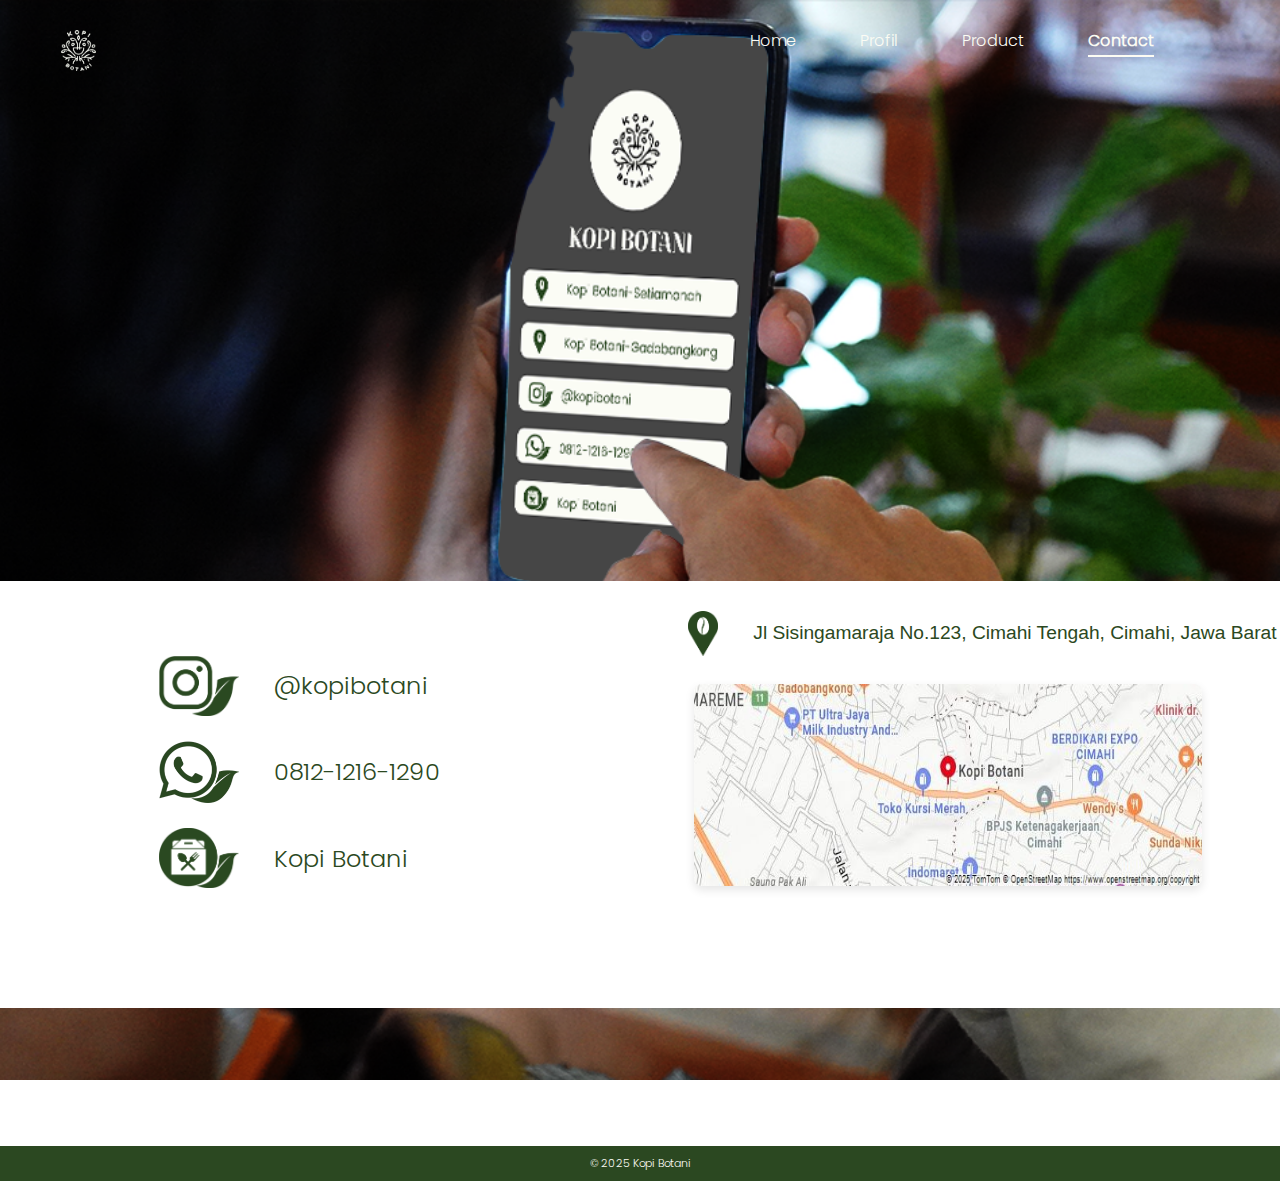
<file: kontak.html>
<!DOCTYPE html>
<html lang="en">

<head>
    <meta charset="UTF-8"> 
    <meta http-equiv="X-UA-Compatible" content="IE=edge">
    <meta name="viewport" content="width=device-width,initial-scale=1.0">
    <title>Kopi Botani</title>
    <link rel="stylesheet" href="kontak.css">
</head>

<body>
    <div class="banner">
        <div class="navbar">
            <img src="images/logo.png" class="logo">
            <ul>
                <li><a href="index.html">Home</a></li>
                <li><a href="profil.html">Profil</a></li>
                <li><a href="produk.html">Product</a></li>
                <li><a href="kontak.html"class="active">Contact</a></li>
            </ul>
        </div>

<main>
        <section class="hero-section">
            <div class="hero-overlay"></div>
        </section>

        <section class="contact-info">
            <div class="address">
                 <img src="images/navigasi.png" alt="Lokasi Peta" class="icon-custom map-icon">
                <p>Jl Sisingamaraja No.123, Cimahi Tengah, Cimahi, Jawa Barat</p>
            </div>

            <div class="contact-details">
                <div class="contact-item">
                    <img src="images/ig.png" alt="Lokasi Peta" class="icon-custom map-icon">
                    <p><a href="https://www.instagram.com/kopibotani/" target="_blank">@kopibotani</a></p>
                </div>
                <div class="contact-item">
                    <img src="images/wa.png" alt="Lokasi Peta" class="icon-custom map-icon">
                    <p><a href="https://wa.me/6281212161290" target="_blank">0812-1216-1290</a></p>
                </div>
                <div class="contact-item">
                    <img src="images/grab.png" alt="Lokasi Peta" class="icon-custom map-icon"> 
                    <p><a href="https://food.grab.com/id/en/restaurant/kopi-botani-setiamanah-delivery/6-C35KTU5JVT2FG2" target="_blank">Kopi Botani</a></p>
                </div>
            </div>

            <div class="map">
                <a href="https://www.google.com/maps/search/Kopi+Botani/@-6.883713,107.544719,17z" target="_blank"></a>
                <img src="images/maps.jpeg" alt="Map of Kopi Botani">
            </div>
        </section>
    </main>

    <footer class="footer">
        <p>&copy; 2025 Kopi Botani</p>
    </footer>
    
</body>
</html>
</file>
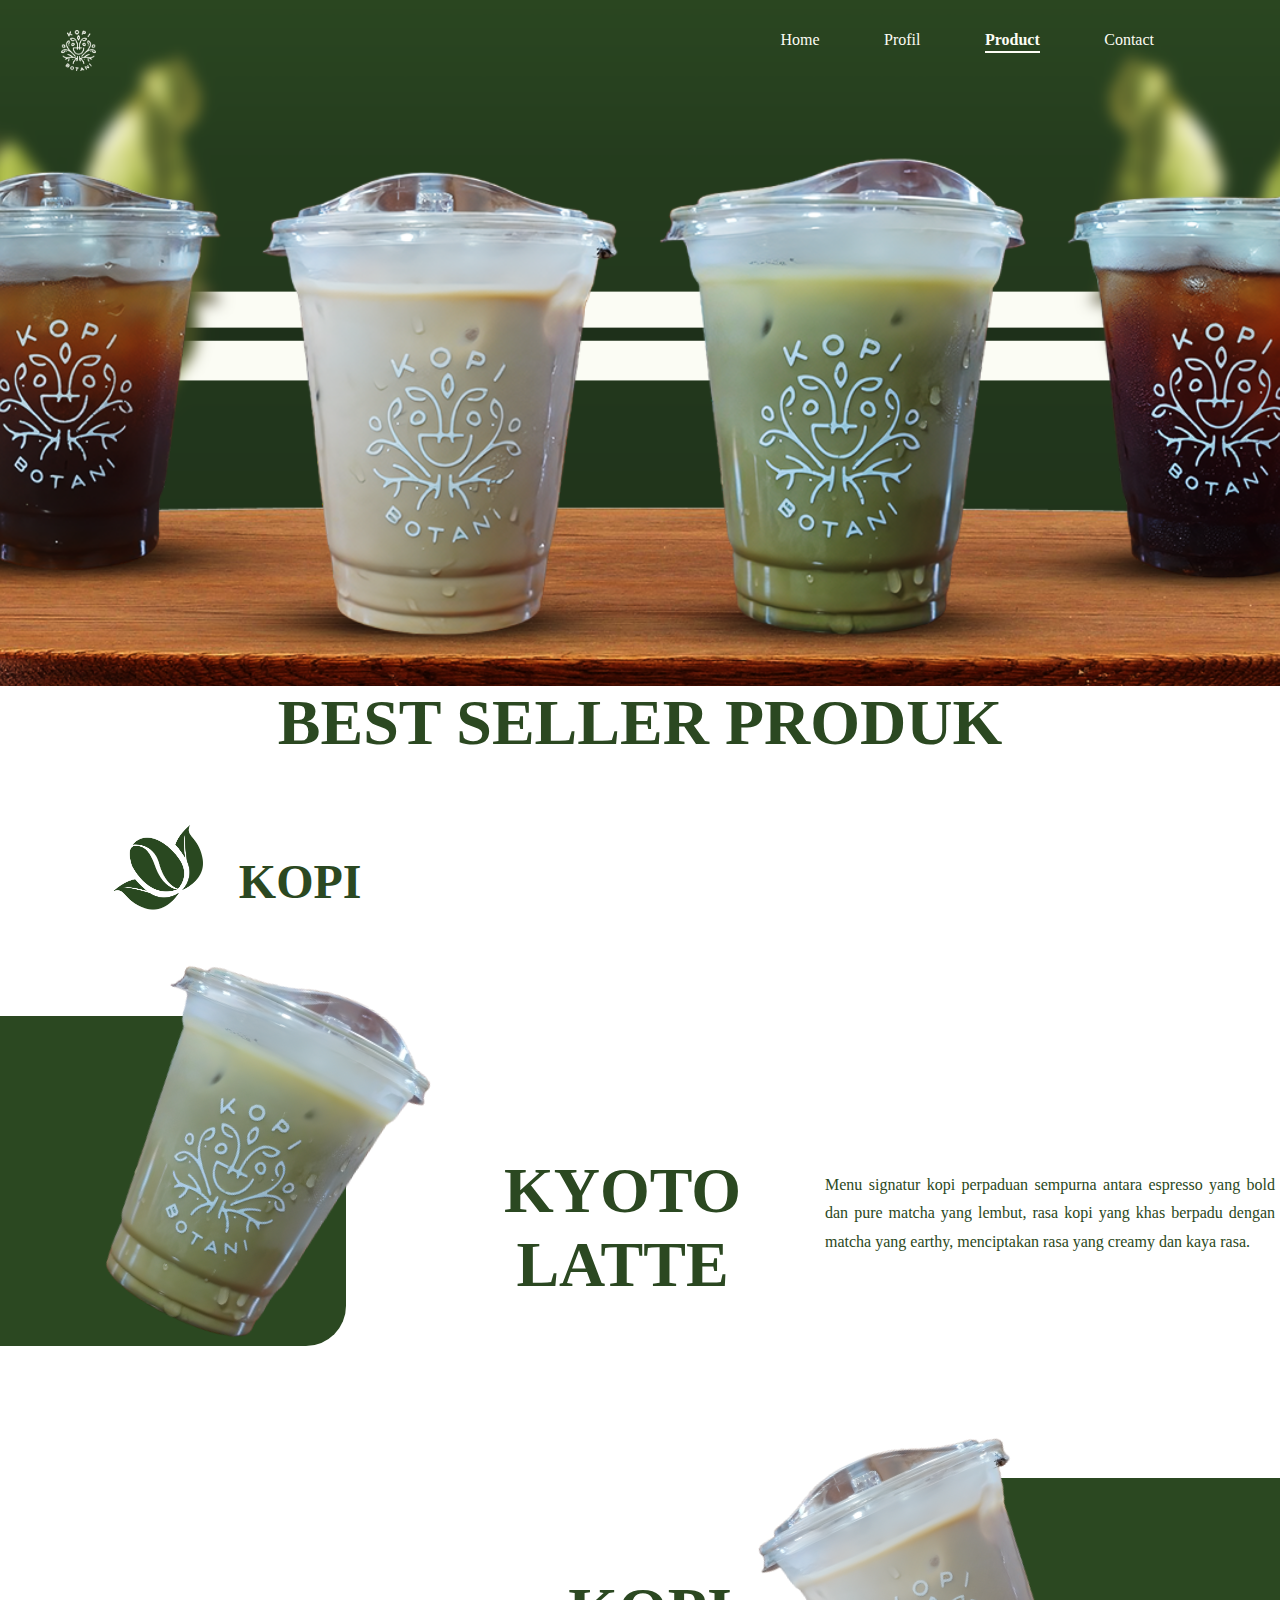
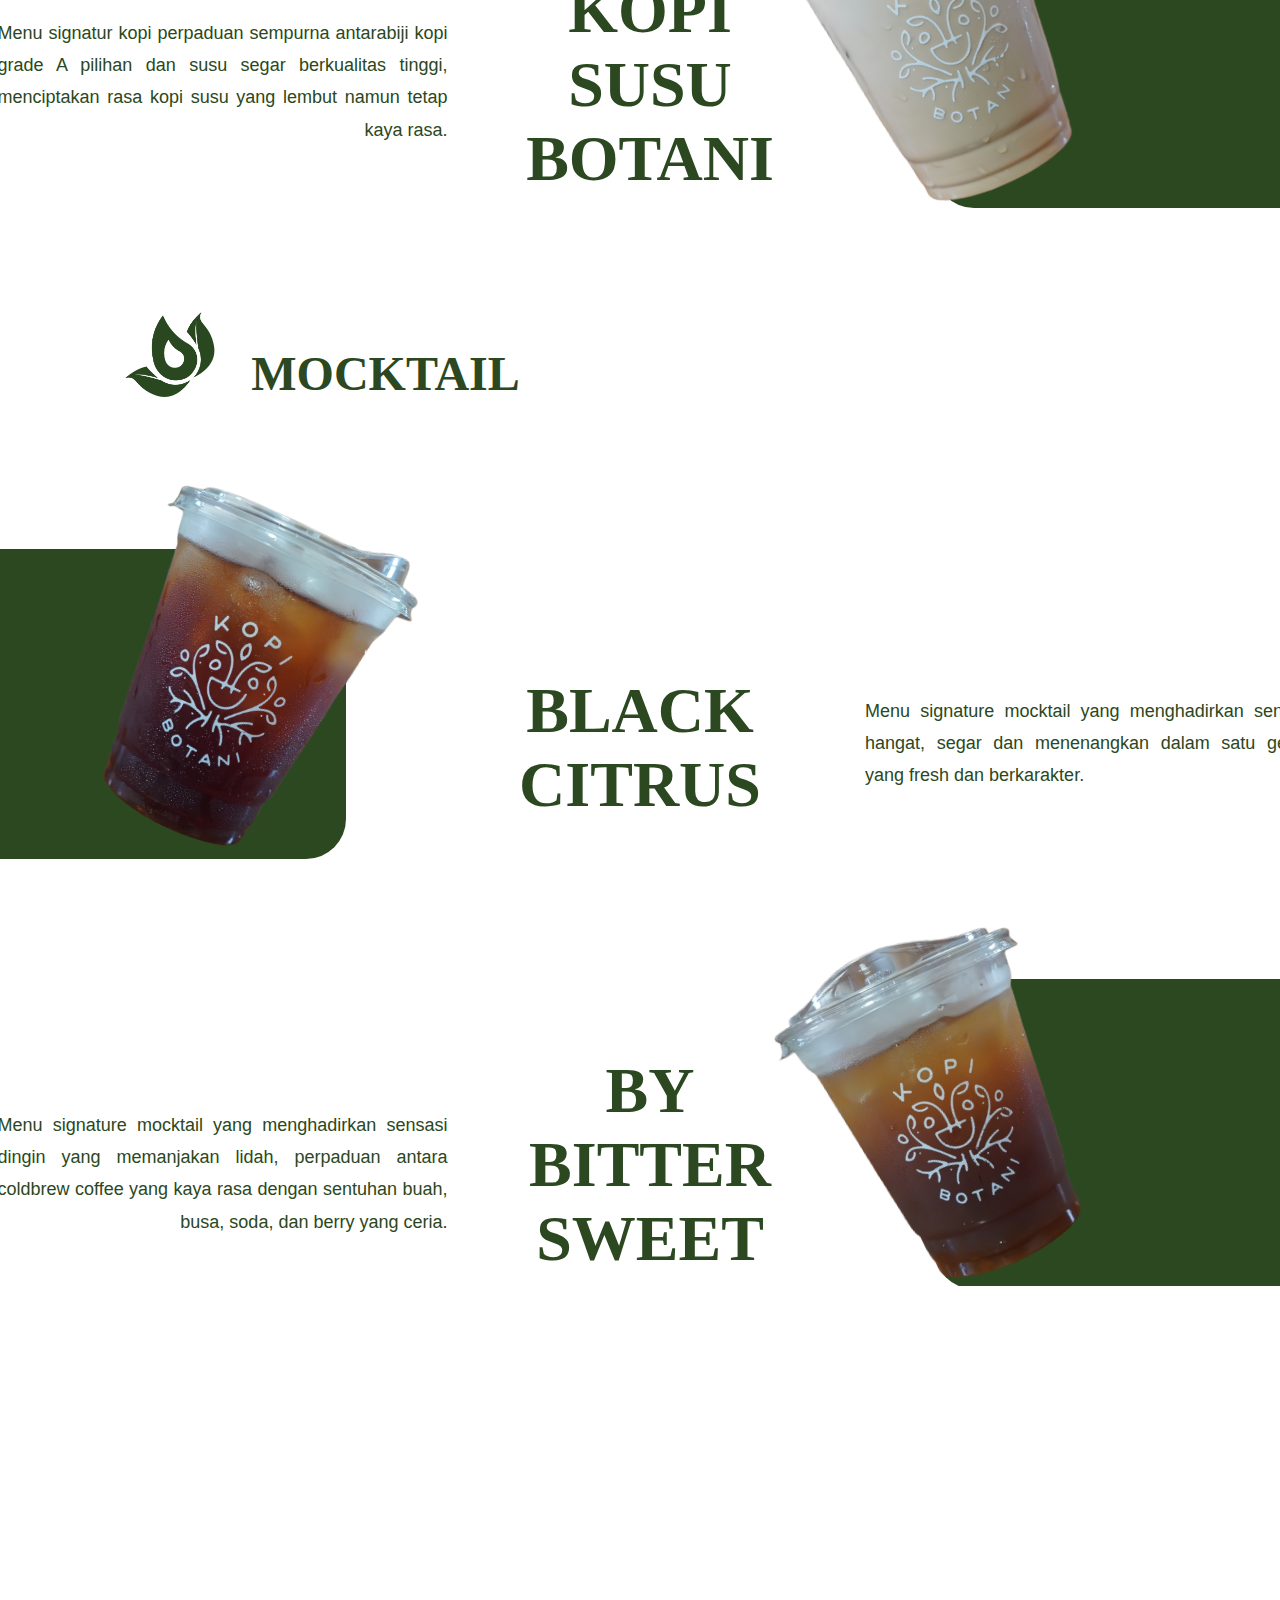
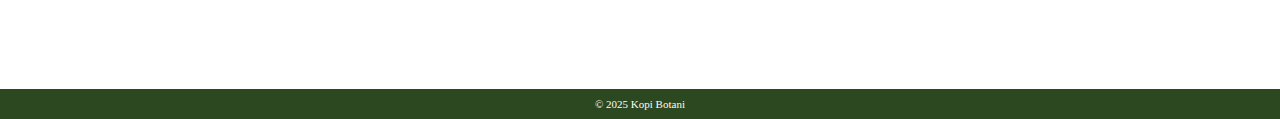
<file: produk.html>
<!DOCTYPE html>
<html lang="en">

<head>
    <meta charset="UTF-8"> 
    <meta http-equiv="X-UA-Compatible" content="IE=edge">
    <meta name="viewport" content="width=device-width,initial-scale=1.0">
    <title>Kopi Botani</title>
    <link rel="stylesheet" href="produk.css">
</head>

<body>
    <div class="banner">
        <div class="navbar">
            <img src="images/logo.png" class="logo">
            <ul>
                <li><a href="index.html">Home</a></li>
                <li><a href="profil.html">Profil</a></li>
                <li><a href="produk.html"class="active">Product</a></li>
                <li><a href="kontak.html">Contact</a></li>
            </ul>
        </div>

   <main>
        <section class="bestseller-product">
            <h2 class="section-title">BEST SELLER PRODUK</h2>

            <div class="product-category">
                <div class="category-header">
                    <img src="images/icon.png" alt="Coffee Icon" class="category-icon">
                    <h3 class="category-name">KOPI</h3>
                </div>
                <div class="product-item">
                    <div class="square-top"></div>
                    <img src="images/kyoto.png" alt="Kyoto Latte" class="product-image-top">
                    <div class="product-details">
                        <h4 class="product-name-top">KYOTO<br>LATTE</h4>
                        <p class="product-description-top">Menu signatur kopi perpaduan sempurna antara espresso yang bold dan pure matcha yang lembut, rasa kopi yang khas berpadu dengan matcha yang earthy, menciptakan rasa yang creamy dan kaya rasa.</p>
                    </div>
                </div>
                <div class="product-item product-item-right">
                    <div class="circle"></div>
                    <img src="images/kopi.png" alt="Kopi Susu Botani" class="product-image-bottom">
                    <div class="product-details">
                        <h4 class="product-name-bottom">KOPI<br>SUSU<br>BOTANI</h4>
                        <p class="product-description-bottom">Menu signatur kopi perpaduan sempurna antarabiji kopi grade A pilihan dan susu segar berkualitas tinggi, menciptakan rasa kopi susu yang lembut namun tetap kaya rasa.</p>
                    </div>
                </div>
            </div>

            <div class="product-category-bottom">
                <div class="category-header">
                    <div class="star"></div>
                    <img src="images/iconn.png" alt="Mocktail Icon" class="category-icon-bottom">
                    <h3 class="category-name-bottom">MOCKTAIL</h3>
                </div>
                <div class="product-item">
                    <div class="oval"></div>
                    <img src="images/black.png" alt="Black Citrus" class="product-image-right">
                    <div class="product-details">
                        <h4 class="product-name-right">BLACK<br>CITRUS</h4>
                        <p class="product-description-right">Menu signature mocktail yang menghadirkan sensasi hangat, segar dan menenangkan dalam satu gelas. yang fresh dan berkarakter.</p>
                    </div>
                </div>
                <div class="product-item product-item-right">
                    <img src="images/bitter.png" alt="By Bitter Sweet" class="product-image-left">
                    <div class="product-details">
                        <h4 class="product-name-left">BY<br>BITTER<br>SWEET</h4>
                        <p class="product-description-left">Menu signature mocktail yang menghadirkan sensasi dingin yang memanjakan lidah, perpaduan antara coldbrew coffee yang kaya rasa dengan sentuhan buah, busa, soda, dan berry yang ceria.</p>
                    </div>
                </div>
            </div>
        </section>
    </main>


    <footer class="footer">
        <p>&copy; 2025 Kopi Botani</p>
    </footer>
    
</body>
</html>
</file>
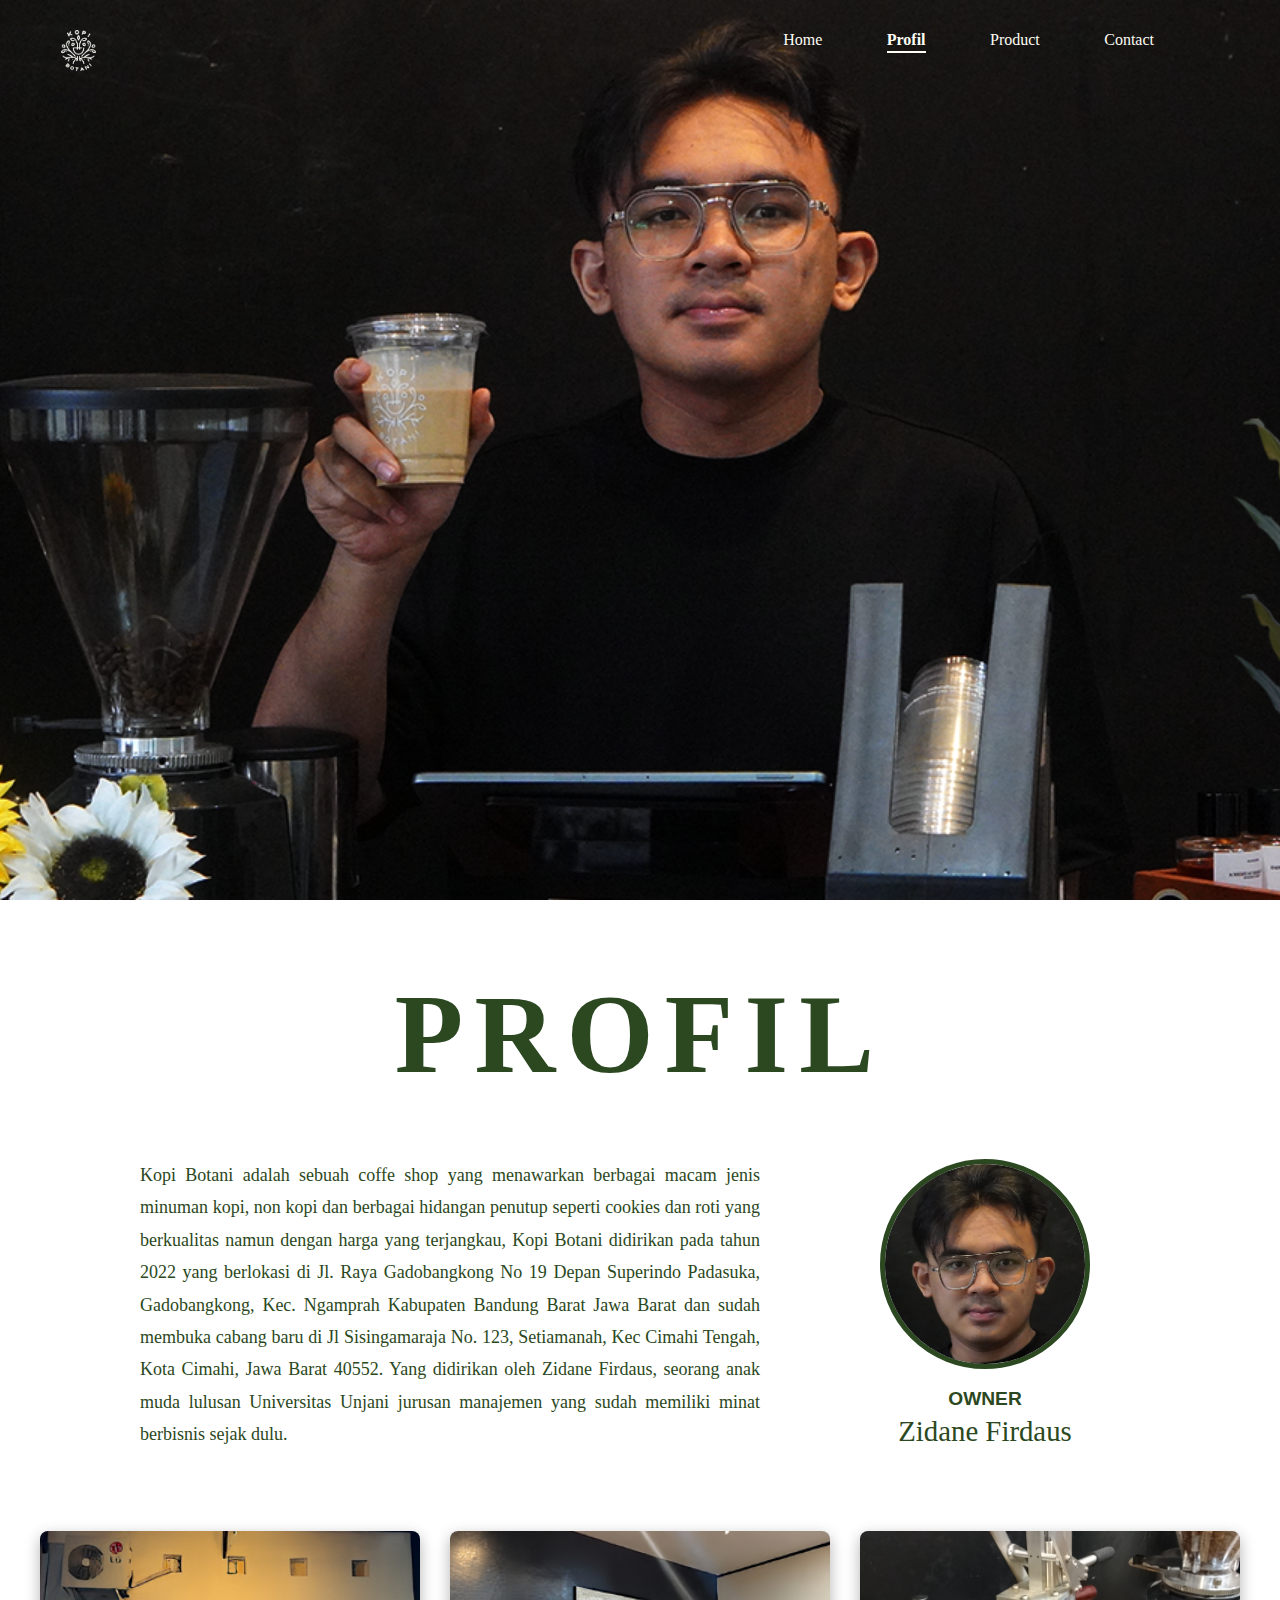
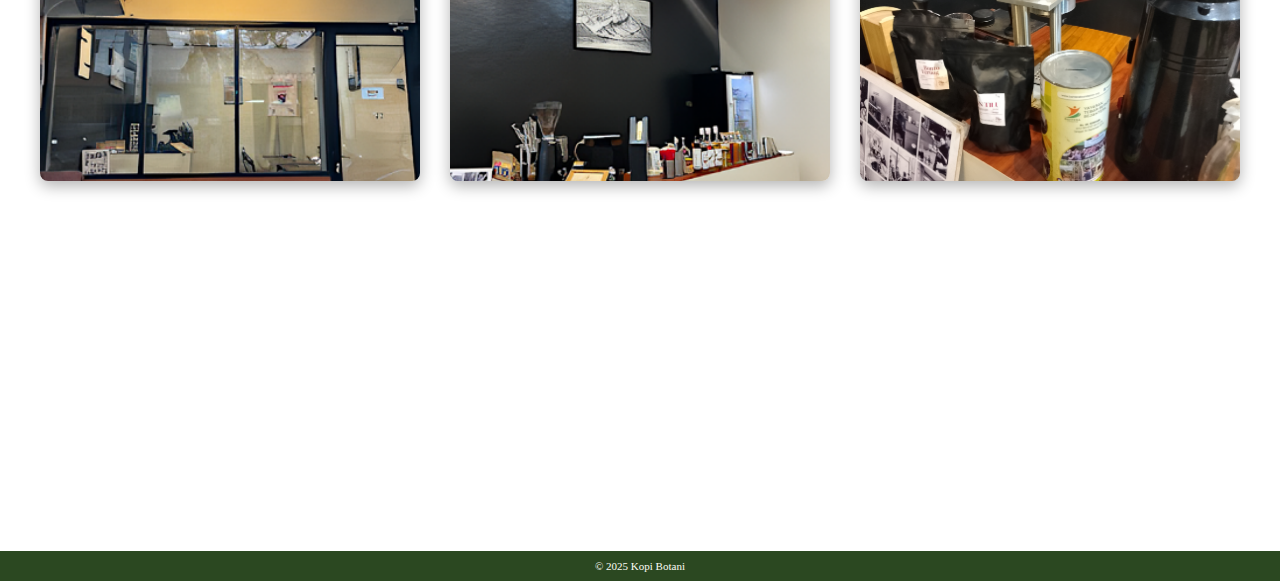
<file: profil.html>
<!DOCTYPE html>
<html lang="en">

<head>
    <meta charset="UTF-8"> 
    <meta http-equiv="X-UA-Compatible" content="IE=edge">
    <meta name="viewport" content="width=device-width,initial-scale=1.0">
    <title>Kopi Botani</title>
    <link rel="stylesheet" href="profil.css">
</head>

<body>
    <div class="banner">
        <div class="navbar">
            <img src="images/logo.png" class="logo">
            <ul>
                <li><a href="index.html">Home</a></li>
                <li><a href="profil.html"class="active">Profil</a></li>
                <li><a href="produk.html">Product</a></li>
                <li><a href="kontak.html">Contact</a></li>
            </ul>
        </div>

          <main>
        <section class="profile-hero">
            <div class="profile-hero-overlay"></div>
            </section>

        <section class="profile-content">
            <h1 class="profile-title">PROFIL</h1>

            <div class="profile-owner-section">
                <div class="owner-description">
                    <p>Kopi Botani adalah sebuah coffe shop yang menawarkan berbagai macam jenis 
                    minuman kopi, non kopi dan berbagai hidangan penutup seperti cookies dan roti 
                    yang berkualitas namun dengan harga yang terjangkau, Kopi Botani didirikan pada 
                    tahun 2022 yang berlokasi di Jl. Raya Gadobangkong No 19 Depan Superindo Padasuka, Gadobangkong, Kec. Ngamprah Kabupaten Bandung Barat Jawa Barat dan sudah membuka cabang baru di Jl Sisingamaraja No. 123, Setiamanah, Kec Cimahi 
                    Tengah, Kota Cimahi, Jawa Barat 40552. Yang didirikan oleh Zidane Firdaus, 
                    seorang anak muda lulusan Universitas Unjani jurusan manajemen yang sudah 
                    memiliki minat berbisnis sejak dulu.</p>
                </div>
                <div class="owner-info">
                    <img src="images/owner.png" alt="Owner Profile Picture" class="owner-pic"> <p class="owner-role">OWNER</p>
                    <p class="owner-name">Zidane Firdaus</p>
                </div>
            </div>

            <div class="gallery">
                <img src="images/1.png" alt="Cabang Kopi Botani 1"> <img src="images/2.png" alt="Cabang Kopi Botani 2"> <img src="images/3.jpg" alt="Area Bar Kopi Botani"> </div>
        </section>
    </main>

    <footer class="footer">
        <p>&copy; 2025 Kopi Botani</p>
    </footer>
    
</body>
</html>
</file>
<file: kontak.css>
@font-face {
    font-family: dauntea;
    src: url(fonts/Dauntea.otf);
}

@font-face {
    font-family: poppins;
    src: url(fonts/Poppins-Regular.ttf);
}

@font-face {
    font-family: Poppins;
    src: url(fonts/Poppins-Light.ttf);
}

*{
    margin: 0;
    padding: 0;
    font-family: sans-serif;
}

.banner{
    width: 100%;
    height: 120vh;
    background-image: url(images/kontak.png);
    background-size: cover;
    background-position: center;
}

.navbar{
    width: 85%;
    margin: auto;
    padding: 20px 0;
    display: flex;
    align-items: center;
    justify-content: space-between;
}

.logo{
    width: 35px;
    cursor: pointer;
    position: relative;
    right: 35px;
    top: 10px;
}

.navbar ul li{
    list-style: none;
    display: inline-block;
    margin: 0 30px;
    position: relative;
}

.navbar ul li a{
    text-decoration: none;
    color: #fcfcf4;
    text-transform: none;
    font-family: Poppins;
    font-weight: 350;
} 

.navbar ul li a.active{
    font-weight: 700;
}

.navbar ul li a.active::after {
    content: '';
    position: absolute;
    left: 0;
    bottom: -4px;
    width: 100%;
    height: 2px;
    background-color: #fcfcf4;
    font-weight: 700;
}

.navbar ul li::after{
    content: '';
    height: 2px;
    width: 0;
    background-color: #fcfcf4;
    position: absolute;
    left: 0;
    bottom: -4px;
    transition: 0.2s;
}

.navbar ul li:hover::after{
    width: 100%;
}

/* Contact Info Section */
.contact-info {
    display: grid;
    gap: 50px; /* Space between the grid items */
    padding: 30px 100px;
    background-color: #fff;
    align-items: start; /* Align items to the top of their cells */
    position:relative;
    top: 500px;
}

.address {
    display: flex;
    align-items: center;
    gap: 15px;
    font-size: 1.2em;
    color: #2b4821; /* Green color for location icon and text */
    position: relative;
    left: 100%;
    top: 0%;
}

.address .icon-custom {
    width: 30px; /* Sesuaikan ukuran lebar ikon */
    height: auto; /* Otomatis menyesuaikan tinggi agar proporsional */
    /* Jika Anda menggunakan `gap` di parent `.address`, margin-right ini mungkin tidak diperlukan */
    margin-right: 20px; /* Jarak antara ikon dan teks */
}

.contact-details {
    display: flex;
    flex-direction: column;
    gap: 25px;
    grid-column: 1 / 2; /* Place in the first column */
    grid-row: 2 / 3; /* Place in the second row */
    margin-top: 40px; /* Space from the address */
}

.contact-item {
    display: flex;
    align-items: center;
    gap: 15px;
    font-size: 1.5em;
    color: #2b4821;
    position: relative;
    top: -90px;
    left: 10%;
    font-family: Poppins;
    font-weight: 520;
}

.contact-item p{
    color: #2b4821;
    font-family: Poppins;
    font-weight: 500;
}

.contact-item p a{
    text-decoration: none;
    color: #2b4821;
    font-family: Poppins;
    font-weight: 500;
    transition: color 0.3s ease;
}

.contact-item p a:hover{
    font-weight: 700;
    color: #14220f;
}
.contact-item .icon-custom {
    width: 80px; /* Sesuaikan ukuran lebar ikon */
    height: auto; /* Otomatis menyesuaikan tinggi agar proporsional */
    /* Jika Anda menggunakan `gap` di parent `.address`, margin-right ini mungkin tidak diperlukan */
    margin-right: 20px; /* Jarak antara ikon dan teks */
}

.contact-item i {
    font-size: 1.8em;
    color: #2b4821; /* Green color for icons */
}

.map {
    grid-column: 2 / 3; /* Place in the second column */
    grid-row: 1 / span 2; /* Span across both rows in the second column */
    display: flex;
    justify-content: center;
    align-items: center;
    box-shadow: 0 4px 10px rgba(0, 0, 0, 0.1);
    border-radius: 8px;
    overflow: hidden;
    width: 115%;
    height: 55%;
    position: relative;
    right: 10%;
    top: 20%;
}

.map img,
.map iframe {
    width: 100%;
    height: 100%; /* Adjust map height as needed */
    border: none;
    display: block;
    
}

footer {
    background-color: #2b4821; /* Dark green matching the image */
    color: #fcfcf4;
    text-align: center;
    padding: 9px 0;
    position: relative;
    top: 59%;
    width: 100%;
}

.footer p {
    margin: 0;
    font-size: 11px;
    font-family: Poppins;
}
</file>
<file: produk.css>
* {
    margin: 0;
    padding: 0;
    font-family: sans-serif;
}

.banner{
    width: 100%;
    height: 80vh;
    background-image: url(images/produk.png);
    background-size: cover;
    background-position: center;
}

.navbar{
    width: 85%;
    margin: auto;
    padding: 20px 0;
    display: flex;
    align-items: center;
    justify-content: space-between;
}

.logo{
    width: 35px;
    cursor: pointer;
    position: relative;
    right: 35px;
    top: 10px;
}

.navbar ul li{
    list-style: none;
    display: inline-block;
    margin: 0 30px;
    position: relative;
}

.navbar ul li a{
    text-decoration: none;
    color: #fcfcf4;
    text-transform: none;
    font-family: Poppins;
    font-weight: 350;
} 

.navbar ul li a.active{
    font-weight: 700;
}

.navbar ul li a.active::after {
    content: '';
    position: absolute;
    left: 0;
    bottom: -4px;
    width: 100%;
    height: 2px;
    background-color: #fcfcf4;
    font-weight: 700;
}

.navbar ul li::after{
    content: '';
    height: 2px;
    width: 0;
    background-color: #fcfcf4;
    position: absolute;
    left: 0;
    bottom: -4px;
    transition: 0.2s;
}

.navbar ul li:hover::after{
    width: 100%;
}

/* Best Seller Product Section */
.bestseller-product {
    background-color: #fff;
    text-align: center;
    position: relative;
    top: 605px;
    overflow-x: hidden;
    overflow-y: hidden;
    width : 100%;
    height: 2200px;
    color: #fcfcf4;
}

.section-title {
    font-family: dauntea;
    font-size: 4rem;
    margin-bottom: 4rem;
    position: relative;
    display: inline-block;
    color: #2b4821;
    text-align: center;
}

.product-category {
    display: flex;
    flex-direction: column;
    align-items: flex-start; /* Align category header to the left */
}

.product-category-bottom {
    display: flex;
    flex-direction: column;
    align-items: flex-start; /* Align category header to the left */
    position: relative;
    bottom: -800px;
}

.category-header {
    display: flex;
    align-items: center;
    color: #2b4821;
}

.category-icon {
    width: 90px; /* Adjust as needed */
    height: 90px; /* Adjust as needed */
    object-fit: contain;
    position: relative;
    left: 53%;
}

.category-name {
    font-family: dauntea;
    font-size: 3rem;
    color: #2b4821; 
    position: relative;
    left: 70%;
    bottom: -13px;
}

.category-icon-bottom{
    width: 90px; /* Adjust as needed */
    height: 90px; /* Adjust as needed */
    object-fit: contain;
    position: relative;
    bottom: 1005px;
    left: 35%;
}

.category-name-bottom{
    font-family: dauntea;
    font-size: 3rem;
    color: #2b4821;
    position: relative;
    bottom: 985px;
    left: 45%;
}

.product-item {
    display: flex;
    text-align: left;
    width: 100%; /* Ensure full width for alignment */
}

.product-item-right {
    justify-content: flex-end; /* Align to the right for the second product in a row */
    text-align: right;
}

.product-item-right .product-image {
    order: 2; /* Image on the right */
}

.product-item-right .product-details {
    order: 1; /* Text on the left */
}

.product-image-top {
    width: 600px; /* Adjust as needed */
    height: 600px; /* Adjust as needed */
    object-fit: contain;
    border-radius: 10px; /* Slight roundness if any */
    position: relative;
    left: -5%;
    bottom: 55px;
    transform: rotate(25deg);
}

.product-image-bottom {
    width: 600px; /* Adjust as needed */
    height: 600px; /* Adjust as needed */
    object-fit: contain;
    border-radius: 10px; /* Slight roundness if any */
    position: relative;
    right: -32%;
    bottom: 190px;
    transform: rotate(-25deg);
}
.product-image-right {
    width: 550px; /* Adjust as needed */
    height: 550px; /* Adjust as needed */
    object-fit: contain;
    border-radius: 10px; /* Slight roundness if any */
    position: relative;
    left: -3.5%;
    bottom: 1000px;
    transform: rotate(25deg);
}

.product-image-left {
    width: 600px; /* Adjust as needed */
    height: 600px; /* Adjust as needed */
    object-fit: contain;
    border-radius: 10px; /* Slight roundness if any */
    position: relative;
    right: -32%;
    bottom: 1150px;
    transform: rotate(-25deg);
}

.square-top{
    position: absolute;
    background-color: #2b4821;
    width: 40%;
    height: 15%;
    top: 15%;
    left: -13%;
    border-radius: 40px;
}

.circle{
    position: absolute;
    background-color: #2b4821;
    width: 40%;
    height: 15%;
    top: 36%;
    right: -13%;
    border-radius: 40px;
}

.oval{
    position: absolute;
    background-color: #2b4821;
    width: 40%;
    height: 25%;
    bottom: 1695px;
    left: -13%;
    border-radius: 40px;
}

.star{
    position: absolute;
    background-color: #2b4821;
    width: 40%;
    height: 25%;
    bottom: 1265px;
    right: -13%;
    border-radius: 40px;
}

.product-details {
    max-width: 450px; /* Limit text width */
}

.product-name-top{
    font-family: dauntea;
    font-size: 4rem;
    color: #2b4821;
    margin-bottom: 0.8rem;
    text-align: center;
    position: relative;
    right: 45%;
    bottom: -40%;
}

.product-name-bottom{
    font-family: dauntea;
    font-size: 4rem;
    color: #2b4821;
    margin-bottom: 0.8rem;
    text-align: center;
    position: relative;
    right: 90%;
    bottom: -10%;
}

.product-name-right{
    font-family: dauntea;
    font-size: 4rem;
    color: #2b4821;
    margin-bottom: 0.8rem;
    text-align: center;
    position: relative;
    right: 30%;
    bottom: 730px;
}

.product-name-left{
    font-family: dauntea;
    font-size: 4rem;
    color: #2b4821;
    margin-bottom: 0.8rem;
    text-align: center;
    position: relative;
    right: 90%;
    bottom: 900px;
}

.product-description-top{
    font-size: 1rem;
    color: #2b4821;
    line-height: 1.8;
    font-family: Poppins;
    text-align: justify;
    text-align-last:left ;
    position: relative;
    bottom: -16%;
    left: 50%;
}

.product-description-bottom{
    font-size: 18px;
    color: #2b4821;
    line-height: 1.8;
    text-align: justify;
    text-align-last: right ;
    position: relative;
    bottom: 22%;
    right: 185%;
}

.product-description-right{
    font-size: 18px;
    color: #2b4821;
    line-height: 1.8;
    position: relative;
    bottom: 870px;
    left: 70%;
    text-align: justify;
    text-align-last: left ;
}

.product-description-left{
    font-size: 18px;
    color: #2b4821;
    line-height: 1.8;
    position: relative;
    bottom: 1080px;
    right: 185%;
    text-align: justify;
    text-align-last: right ;
}

.footer {
    background-color: #2b4821; /* Dark green matching the image */
    color: #fcfcf4;
    text-align: center;
    padding: 9px 0;
    position: relative;
    bottom: -140%;
    width: 100%;
}

.footer p {
    margin: 0;
    font-size: 11px;
    font-family: Poppins;
}
</file>
<file: profil.css>
*{
    margin: 0;
    padding: 0;
    font-family: sans-serif;
}

.banner{
    width: 100%;
    height: 100vh;
    background-image: url(images/profil.png);
    background-size: cover;
    background-position: center;
}

.navbar{
    width: 85%;
    margin: auto;
    padding: 20px 0;
    display: flex;
    align-items: center;
    justify-content: space-between;
}

.logo{
    width: 35px;
    cursor: pointer;
    position: relative;
    right: 35px;
    top: 10px;
}

.navbar ul li{
    list-style: none;
    display: inline-block;
    margin: 0 30px;
    position: relative;
}

.navbar ul li a{
    text-decoration: none;
    color: #fcfcf4;
    text-transform: none;
    font-family: Poppins;
    font-weight: 350;
} 

.navbar ul li a.active{
    font-weight: 700;
}

.navbar ul li a.active::after {
    content: '';
    position: absolute;
    left: 0;
    bottom: -4px;
    width: 100%;
    height: 2px;
    background-color: #fcfcf4;
    font-weight: 700;
}

.navbar ul li::after{
    content: '';
    height: 2px;
    width: 0;
    background-color: #fcfcf4;
    position: absolute;
    left: 0;
    bottom: -4px;
    transition: 0.2s;
}

.navbar ul li:hover::after{
    width: 100%;
}

.profile-content {
    background-color: #fff; /* Dark green background */
    background-position: center;
    text-align: center;
    color: #fcfcf4;
    flex-grow: 1; /* Allow content to grow and push footer down */
    position: absolute;
    top: 110%;
    right: 0;
    width: 100%;
}

.profile-title {
    font-family: dauntea;
    font-size: 7em; /* Large size for "PROFIL" text */
    color: #2b4821; /* Green color for the title */
    margin-top: -20px; /* Pull it up to overlap the hero section */
    margin-bottom: 60px;
    position: relative;
    z-index: 5; /* Ensure it's above other elements */
    letter-spacing: 0.1em; /* Spacing between letters */
}

.profile-owner-section {
    display: flex;
    justify-content: center;
    align-items: flex-start; /* Align items to the top of their container */
    gap: 50px; /* Space between description and owner info */
    max-width: 1000px;
    margin: 0 auto 80px auto;
    text-align: justify; /* Text alignment within these sections */
    flex-wrap: wrap; /* Allow wrapping on smaller screens */
}

.owner-description {
    flex: 2; /* Takes more space */
    min-width: 300px; /* Minimum width before wrapping */
    padding-right: 20px; /* Space from owner info */
}

.owner-description p {
    color: #2b4821;
    font-family: Poppins;
    font-size: 18px;
    line-height: 1.8;
}

.owner-info {
    flex: 1; /* Takes less space */
    min-width: 200px; /* Minimum width before wrapping */
    text-align: center;
}

.owner-pic {
    width: 200px;
    height: 200px;
    border-radius: 50%; /* Make it circular */
    object-fit: cover; /* Cover the area, crop if necessary */
    border: 5px solid #2b4821; /* Light green border */
    margin-bottom: 15px;
}

.owner-role {
    font-weight: 600;
    font-size: 1.2em;
    color: #2b4821; /* Lighter green for role */
    margin-bottom: 5px;
}

.owner-name {
    font-family: Poppins;
    font-size: 1.8em;
    color: #2b4821;
    margin: 0;
}

.gallery {
    display: grid;
    grid-template-columns: repeat(auto-fit, minmax(300px, 1fr)); /* Responsive grid for images */
    gap: 30px; /* Space between images */
    max-width: 1200px;
    margin: 0 auto;
}

.gallery img {
    width: 100%;
    height: 250px; /* Fixed height for gallery images */
    object-fit: cover; /* Crop to fit, maintain aspect ratio */
    border-radius: 8px;
    box-shadow: 0 5px 15px rgba(0, 0, 0, 0.3);
}


/* Styling for other generic pages (Produk, Kontak) */
/* Re-use .page-content from previous response for these pages if they don't have unique designs */
.page-content {
    min-height: calc(100vh - 100px); /* Adjust height to fill screen minus header/footer */
    display: flex;
    justify-content: center;
    align-items: center;
    text-align: center;
    padding: 80px 20px 60px; /* Top padding for header, bottom for footer */
    background-color: #557A59; /* A slightly lighter green for content pages */
    color: #fcfcf4;
    box-sizing: border-box; /* Include padding in element's total width and height */
    flex-grow: 1; /* Allow content to grow and push footer down */
}

.page-content .container {
    max-width: 800px;
    padding: 40px;
    background-color: rgba(0, 0, 0, 0.5); /* Semi-transparent background for readability */
    border-radius: 10px;
    box-shadow: 0 4px 8px rgba(0, 0, 0, 0.2);
}

.page-content h1 {
    font-family: 'Playfair Display', serif;
    font-size: 3em;
    margin-bottom: 20px;
    color: #2b4821; /* Lighter green for headings */
}

.page-content p {
    font-size: 1.1em;
    line-height: 1.6;
    margin-bottom: 15px;
}

.footer {
    background-color: #2b4821; /* Dark green matching the image */
    color: #fcfcf4;
    text-align: center;
    padding: 9px 0;
    position: relative;
    top: 230%;
    width: 100%;
}

.footer p {
    margin: 0;
    font-size: 11px;
    font-family: Poppins;
}
</file>
